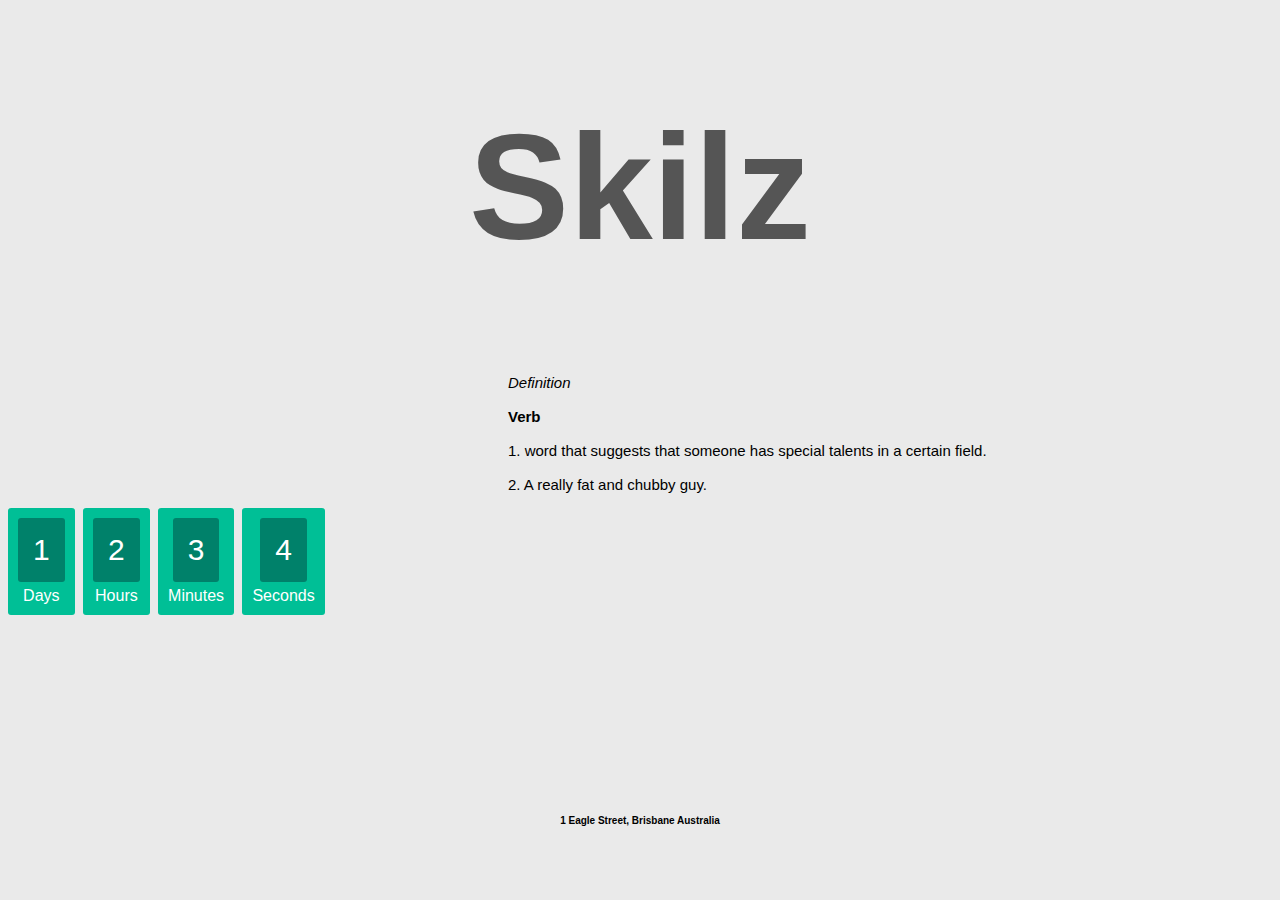
<file: index.html>
<!doctype Html>
<head>
  <meta charset = "UTF-8">
   <link rel = "stylesheet"
     type = "text/css"
     href = "myStyle.css" />
</head>
<body>
  <script>
  var countDownDate = new Date("May 27, 2018 15:37:25").getTime();

  var x = setInterval(function() {

      var now = new Date().getTime();

      var distance = countDownDate - now;

      var days = Math.floor(distance / (1000 * 60 * 60 * 24));
      var hours = Math.floor((distance % (1000 * 60 * 60 * 24)) / (1000 * 60 * 60));
      var minutes = Math.floor((distance % (1000 * 60 * 60)) / (1000 * 60));
      var seconds = Math.floor((distance % (1000 * 60)) / 1000);

      document.getElementById("clockdiv").querySelector('.seconds').innerHTML = seconds;
      document.getElementById("clockdiv").querySelector('.hours').innerHTML = hours;
      document.getElementById("clockdiv").querySelector('.minutes').innerHTML = minutes;
      document.getElementById("clockdiv").querySelector('.days').innerHTML = days;

      if (distance < 0) {
          clearInterval(x);
          document.getElementById("demo").innerHTML = "EXPIRED";
      }
  }, 1000);

  </script>

</body>
<title> SoftSkilz </title>
<h1> Skilz </h1>
<p> <em>Definition </em><br>
<br>
<b>Verb</b>
<br>
<br>
  1. word that suggests that someone has special talents in a certain field. <br>
<br>
 2. A really fat and chubby guy.</p>


 <div id="clockdiv">
   <div>
     <span class="days">1</span>
     <div class="smalltext">Days</div>
   </div>
   <div>
     <span class="hours">2</span>
     <div class="smalltext">Hours</div>
   </div>
   <div>
     <span class="minutes">3</span>
     <div class="smalltext">Minutes</div>
   </div>
   <div>
     <span class="seconds">4</span>
     <div class="smalltext">Seconds</div>
   </div>
 </div>


<h2>
1 Eagle Street, Brisbane Australia
</h2>
</file>
<file: myStyle.css>
@charset "UTF-8";
/* myStyle.css */
body {
 background-color: #eaeaea
}


#clockdiv{
	font-family: sans-serif;
	color: #fff;
	display: inline-block;
	font-weight: 100;
	text-align: center;
	font-size: 30px;
}

#clockdiv > div{
	padding: 10px;
	border-radius: 3px;
	background: #00BF96;
	display: inline-block;
}

#clockdiv div > span{
	padding: 15px;
	border-radius: 3px;
	background: #00816A;
	display: inline-block;
}

.smalltext{
	padding-top: 5px;
	font-size: 16px;
}

h1 {
  font-size: 150px;
  text-align: center;
  font-family: Arial;
  color: #555
}
p {
  font-size: 15px;
  text-align: left;
  font-family: Arial;
  margin-left: 500px;
}
h2 {
 text-align: center;
 font-family: Helvetica;
 font-size: 10px;
 margin-top: 200px;
}
h3 {
  font-size: 50px;
  text-align: center;
  font-family: Arial;
  color: #555
}
</file>
